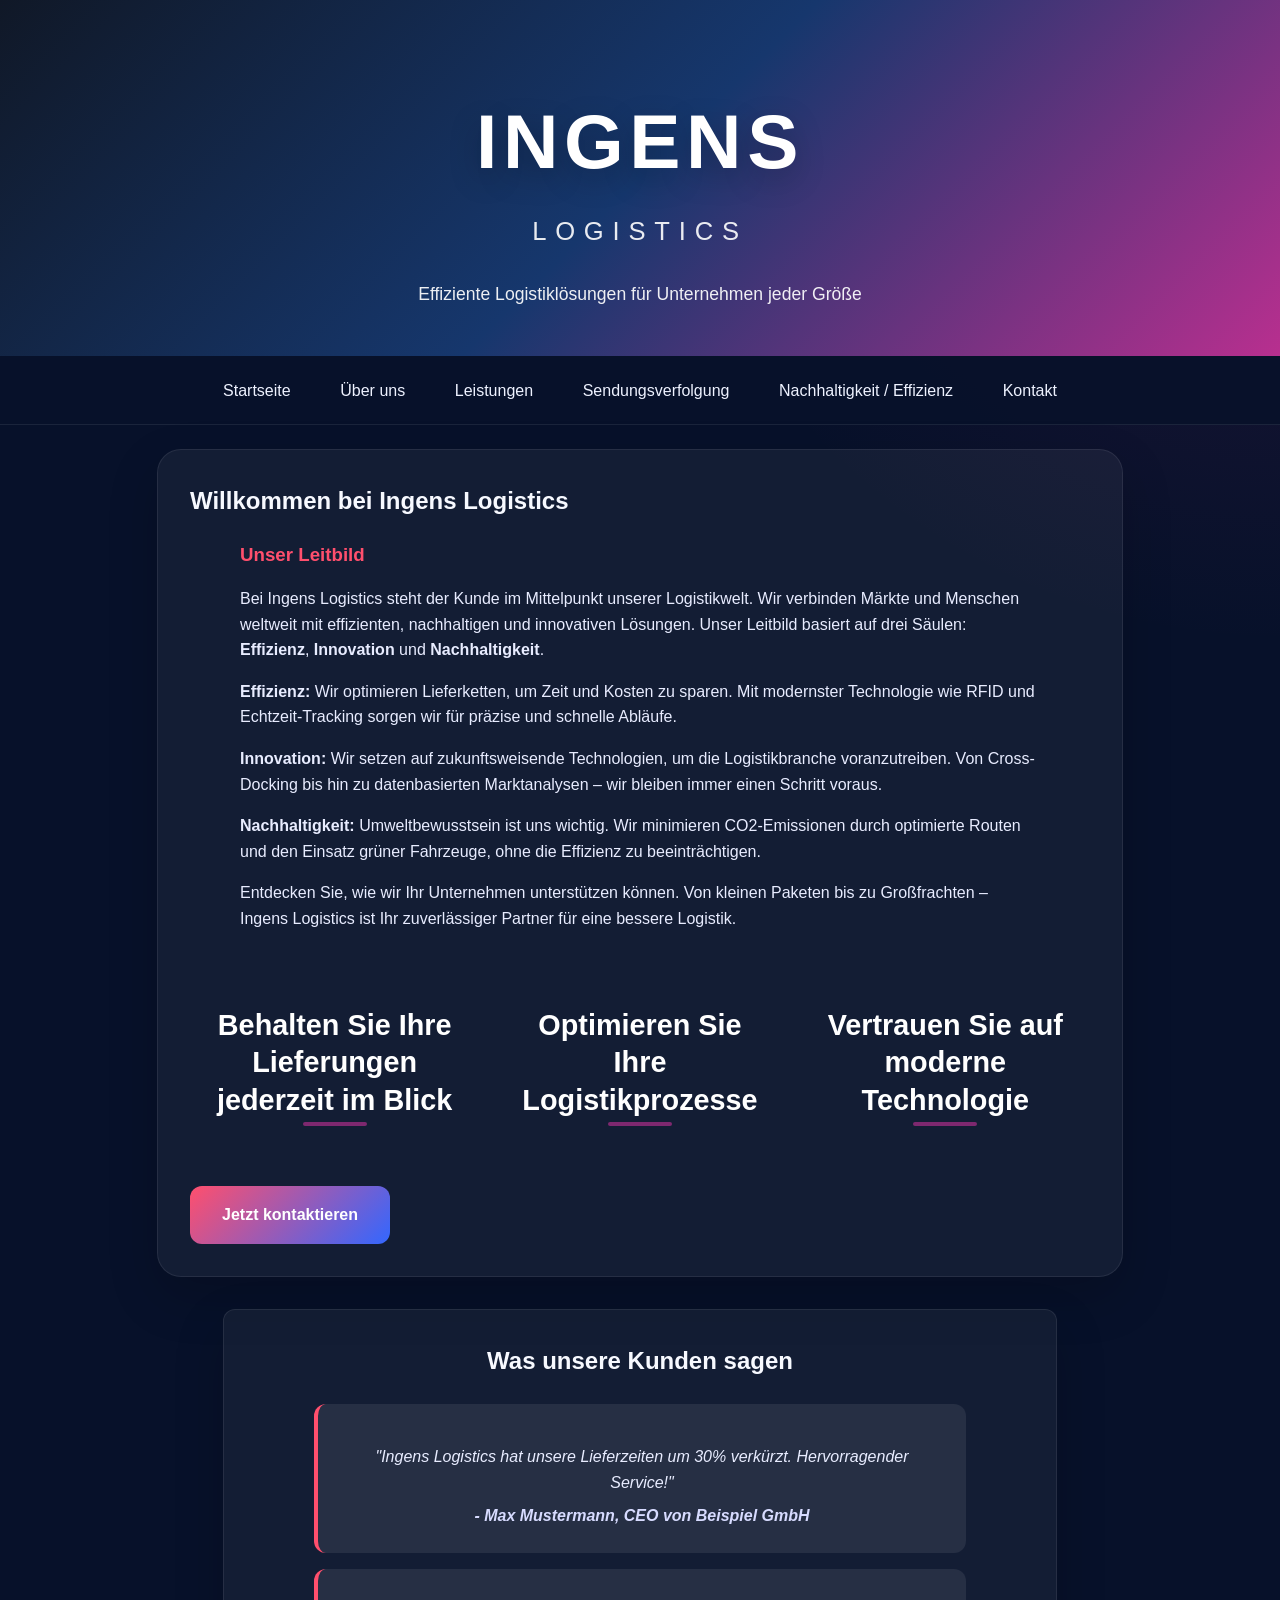
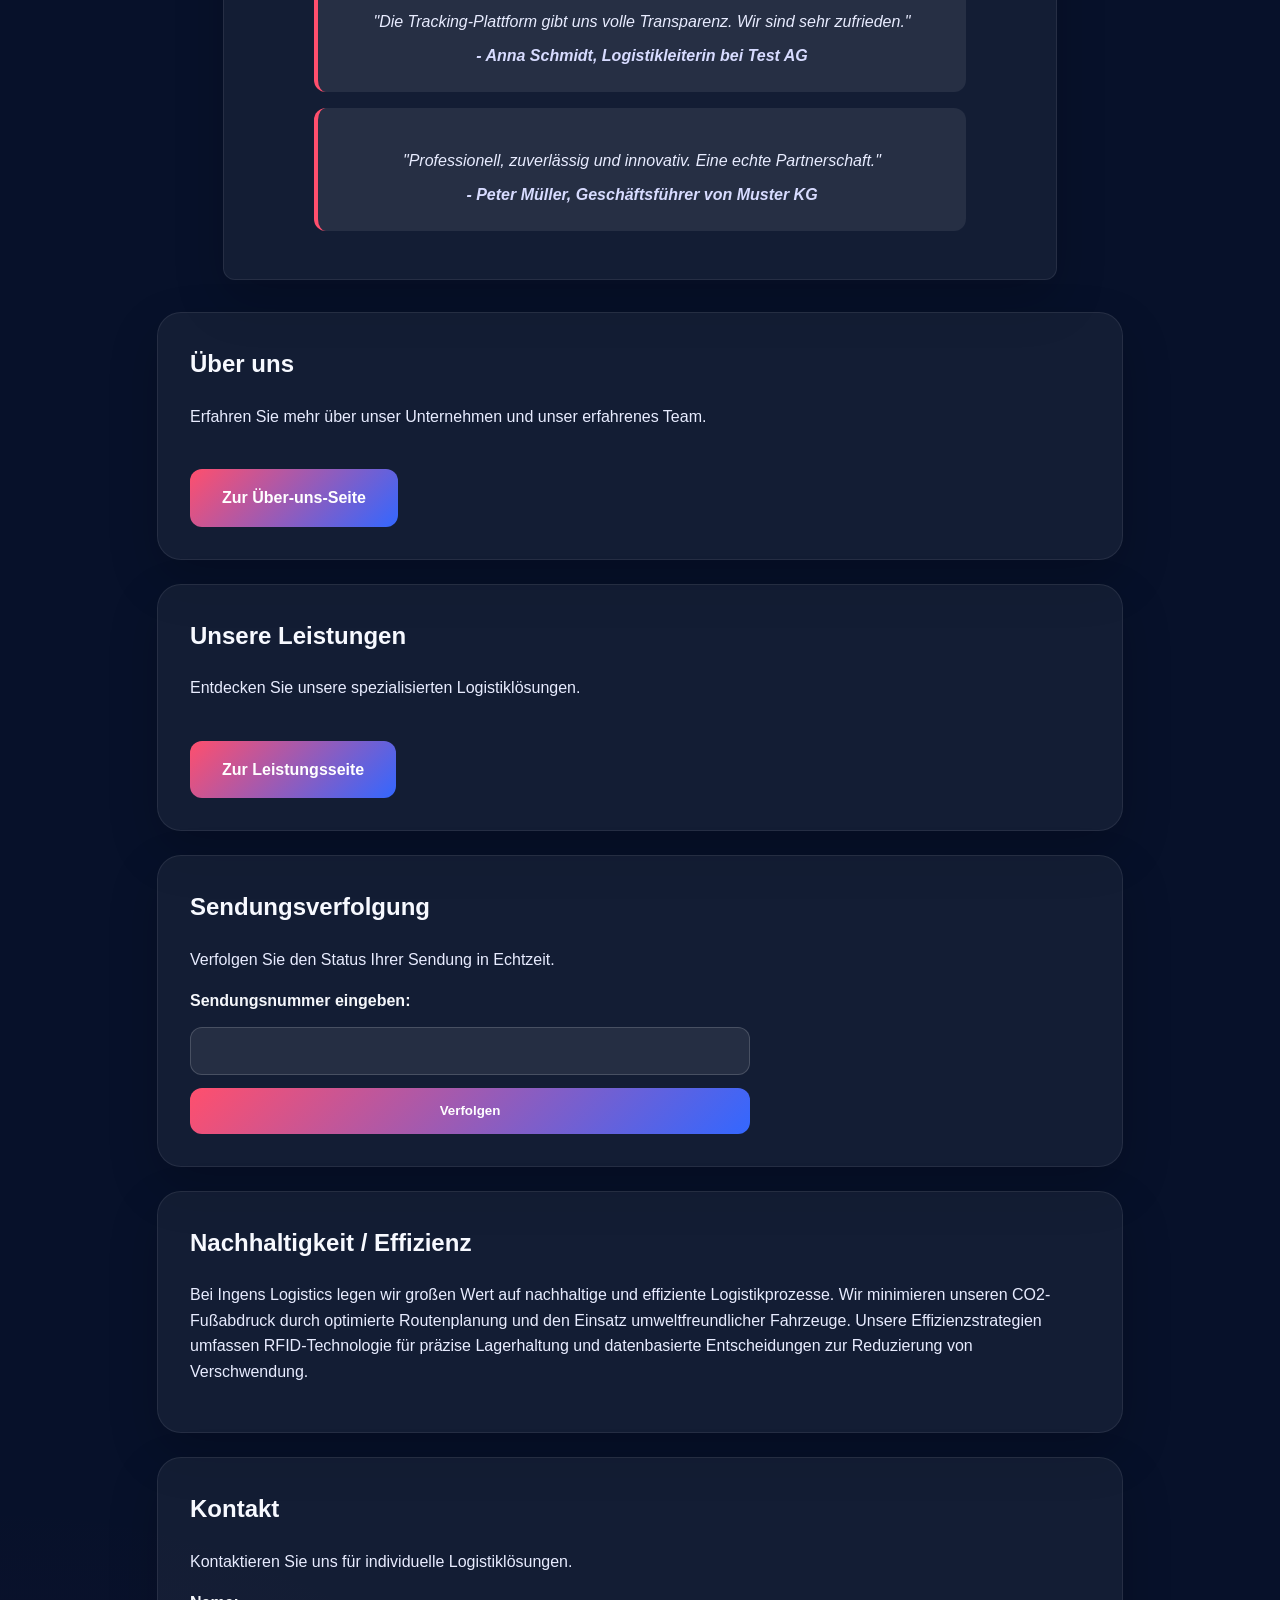
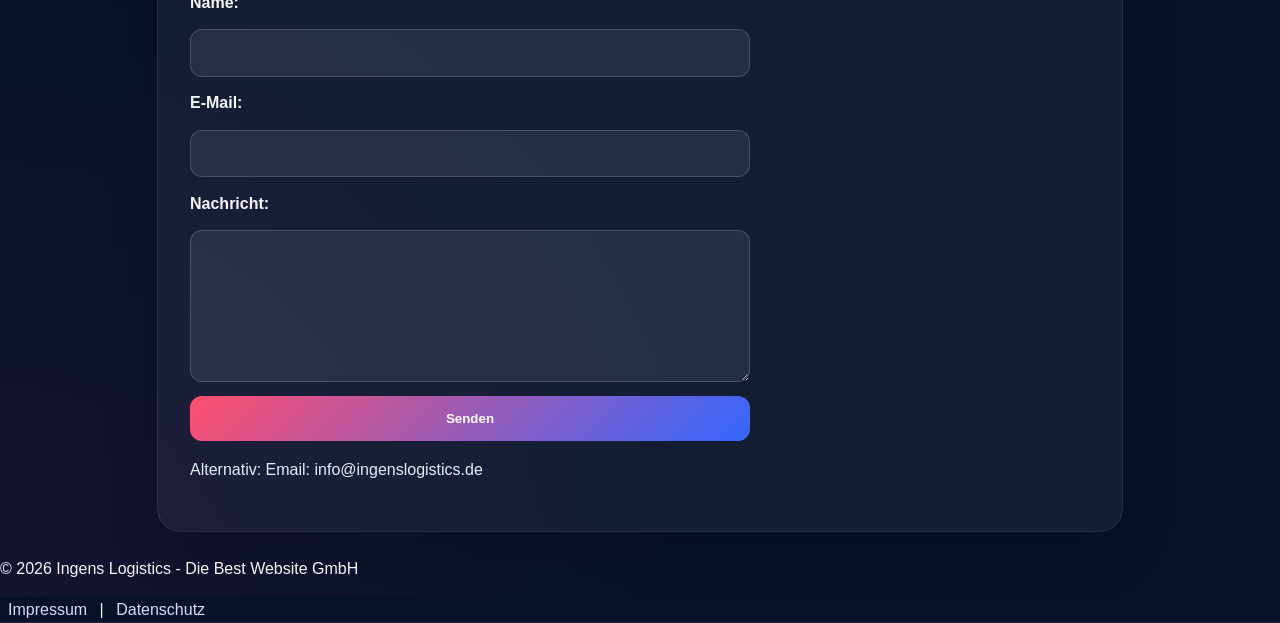
<file: index.html>
<!DOCTYPE html>
<html lang="de">
<head>
    <meta charset="UTF-8">
    <meta name="viewport" content="width=device-width, initial-scale=1.0">
    <title>Ingens Logistics || Logistik für Klein- und Großwaren</title>
    <link rel="stylesheet" href="style.css">
</head>

<body>
    <header>
        <div class="hero-logo">
            <h1>INGENS</h1>
            <p class="hero-subtitle">LOGISTICS</p>
        </div>
        <p class="hero-tagline">Effiziente Logistiklösungen für Unternehmen jeder Größe</p>
    </header>    <nav>
        <ul class="nav-tabs">
            <li><a href="#home">Startseite</a></li>
            <li><a href="about.html">Über uns</a></li>
            <li><a href="services.html">Leistungen</a></li>
            <li><a href="#tracking">Sendungsverfolgung</a></li>
            <li><a href="#sustainability">Nachhaltigkeit / Effizienz</a></li>
            <li><a href="#contact">Kontakt</a></li>
        </ul>
    </nav>

    <section id="home">
        <h2>Willkommen bei Ingens Logistics</h2>
        <div class="leitbild">
            <h3>Unser Leitbild</h3>
            <p>Bei Ingens Logistics steht der Kunde im Mittelpunkt unserer Logistikwelt. Wir verbinden Märkte und Menschen weltweit mit effizienten, nachhaltigen und innovativen Lösungen. Unser Leitbild basiert auf drei Säulen: <strong>Effizienz</strong>, <strong>Innovation</strong> und <strong>Nachhaltigkeit</strong>.</p>
            <p><strong>Effizienz:</strong> Wir optimieren Lieferketten, um Zeit und Kosten zu sparen. Mit modernster Technologie wie RFID und Echtzeit-Tracking sorgen wir für präzise und schnelle Abläufe.</p>
            <p><strong>Innovation:</strong> Wir setzen auf zukunftsweisende Technologien, um die Logistikbranche voranzutreiben. Von Cross-Docking bis hin zu datenbasierten Marktanalysen – wir bleiben immer einen Schritt voraus.</p>
            <p><strong>Nachhaltigkeit:</strong> Umweltbewusstsein ist uns wichtig. Wir minimieren CO2-Emissionen durch optimierte Routen und den Einsatz grüner Fahrzeuge, ohne die Effizienz zu beeinträchtigen.</p>
            <p>Entdecken Sie, wie wir Ihr Unternehmen unterstützen können. Von kleinen Paketen bis zu Großfrachten – Ingens Logistics ist Ihr zuverlässiger Partner für eine bessere Logistik.</p>
        </div>
        <div class="leitsaetze">
            <div class="leitsatz">Behalten Sie Ihre Lieferungen jederzeit im Blick</div>
            <div class="leitsatz">Optimieren Sie Ihre Logistikprozesse</div>
            <div class="leitsatz">Vertrauen Sie auf moderne Technologie</div>
        </div>
        <a href="#contact" class="cta-button">Jetzt kontaktieren</a>
    </section>

    <section id="testimonials">
        <h2>Was unsere Kunden sagen</h2>
        <div class="testimonial">
            <p>"Ingens Logistics hat unsere Lieferzeiten um 30% verkürzt. Hervorragender Service!"</p>
            <cite>- Max Mustermann, CEO von Beispiel GmbH</cite>
        </div>
        <div class="testimonial">
            <p>"Die Tracking-Plattform gibt uns volle Transparenz. Wir sind sehr zufrieden."</p>
            <cite>- Anna Schmidt, Logistikleiterin bei Test AG</cite>
        </div>
        <div class="testimonial">
            <p>"Professionell, zuverlässig und innovativ. Eine echte Partnerschaft."</p>
            <cite>- Peter Müller, Geschäftsführer von Muster KG</cite>
        </div>
    </section>

    <section id="about">
        <h2>Über uns</h2>
        <p>Erfahren Sie mehr über unser Unternehmen und unser erfahrenes Team.</p>
        <a href="about.html" class="cta-button">Zur Über-uns-Seite</a>
    </section>
    <section id="services">
        <h2>Unsere Leistungen</h2>
        <p>Entdecken Sie unsere spezialisierten Logistiklösungen.</p>
        <a href="services.html" class="cta-button">Zur Leistungsseite</a>
    </section>

    <section id="tracking">
        <h2>Sendungsverfolgung</h2>
        <p>Verfolgen Sie den Status Ihrer Sendung in Echtzeit.</p>
        <form id="tracking-form">
            <label for="tracking-number">Sendungsnummer eingeben:</label>
            <input type="text" id="tracking-number" name="tracking-number" required>
            <button type="submit">Verfolgen</button>
        </form>
        <div id="tracking-result" style="display: none;">
            <h3>Lieferstatus</h3>
            <p>Status: <span id="status">In Bearbeitung</span></p>
            <p>Voraussichtliche Lieferzeit: <span id="delivery-time">2-3 Tage</span></p>
        </div>
    </section>
    <section id="sustainability">
        <h2>Nachhaltigkeit / Effizienz</h2>
        <p>Bei Ingens Logistics legen wir großen Wert auf nachhaltige und effiziente Logistikprozesse. Wir minimieren unseren CO2-Fußabdruck durch optimierte Routenplanung und den Einsatz umweltfreundlicher Fahrzeuge. Unsere Effizienzstrategien umfassen RFID-Technologie für präzise Lagerhaltung und datenbasierte Entscheidungen zur Reduzierung von Verschwendung.</p>
    </section>

    <section id="contact">
        <h2>Kontakt</h2>
        <p>Kontaktieren Sie uns für individuelle Logistiklösungen.</p>
        <form id="contact-form">
            <label for="name">Name:</label>
            <input type="text" id="name" name="name" required>
            <label for="email">E-Mail:</label>
            <input type="email" id="email" name="email" required>
            <label for="message">Nachricht:</label>
            <textarea id="message" name="message" required></textarea>
            <button type="submit">Senden</button>
        </form>
        <p>Alternativ: Email: info@ingenslogistics.de</p>
    </section>
    <main>
    
    </main>

    <footer>
        <p>&copy; 2026 Ingens Logistics - Die Best Website GmbH</p>
        <nav class="footer-nav">
            <a href="impressum.html">Impressum</a> |
            <a href="datenschutz.html">Datenschutz</a>
        </nav>
    </footer>

    <script>
        document.getElementById('tracking-form').addEventListener('submit', function(event) {
            event.preventDefault();
            const trackingNumber = document.getElementById('tracking-number').value;
            if (trackingNumber) {
                document.getElementById('tracking-result').style.display = 'block';
                // Simulierter Status basierend auf Nummer
                if (trackingNumber === '12345') {
                    document.getElementById('status').textContent = 'Geliefert';
                    document.getElementById('delivery-time').textContent = 'Bereits zugestellt';
                } else {
                    document.getElementById('status').textContent = 'In Bearbeitung';
                    document.getElementById('delivery-time').textContent = '2-3 Tage';
                }
            }
        });
        
        document.getElementById('contact-form').addEventListener('submit', function(event) {
            event.preventDefault();
            alert('Vielen Dank für Ihre Nachricht! Wir werden uns bald bei Ihnen melden.');
            this.reset();
        });
    </script>
</body>
</html>
</file>
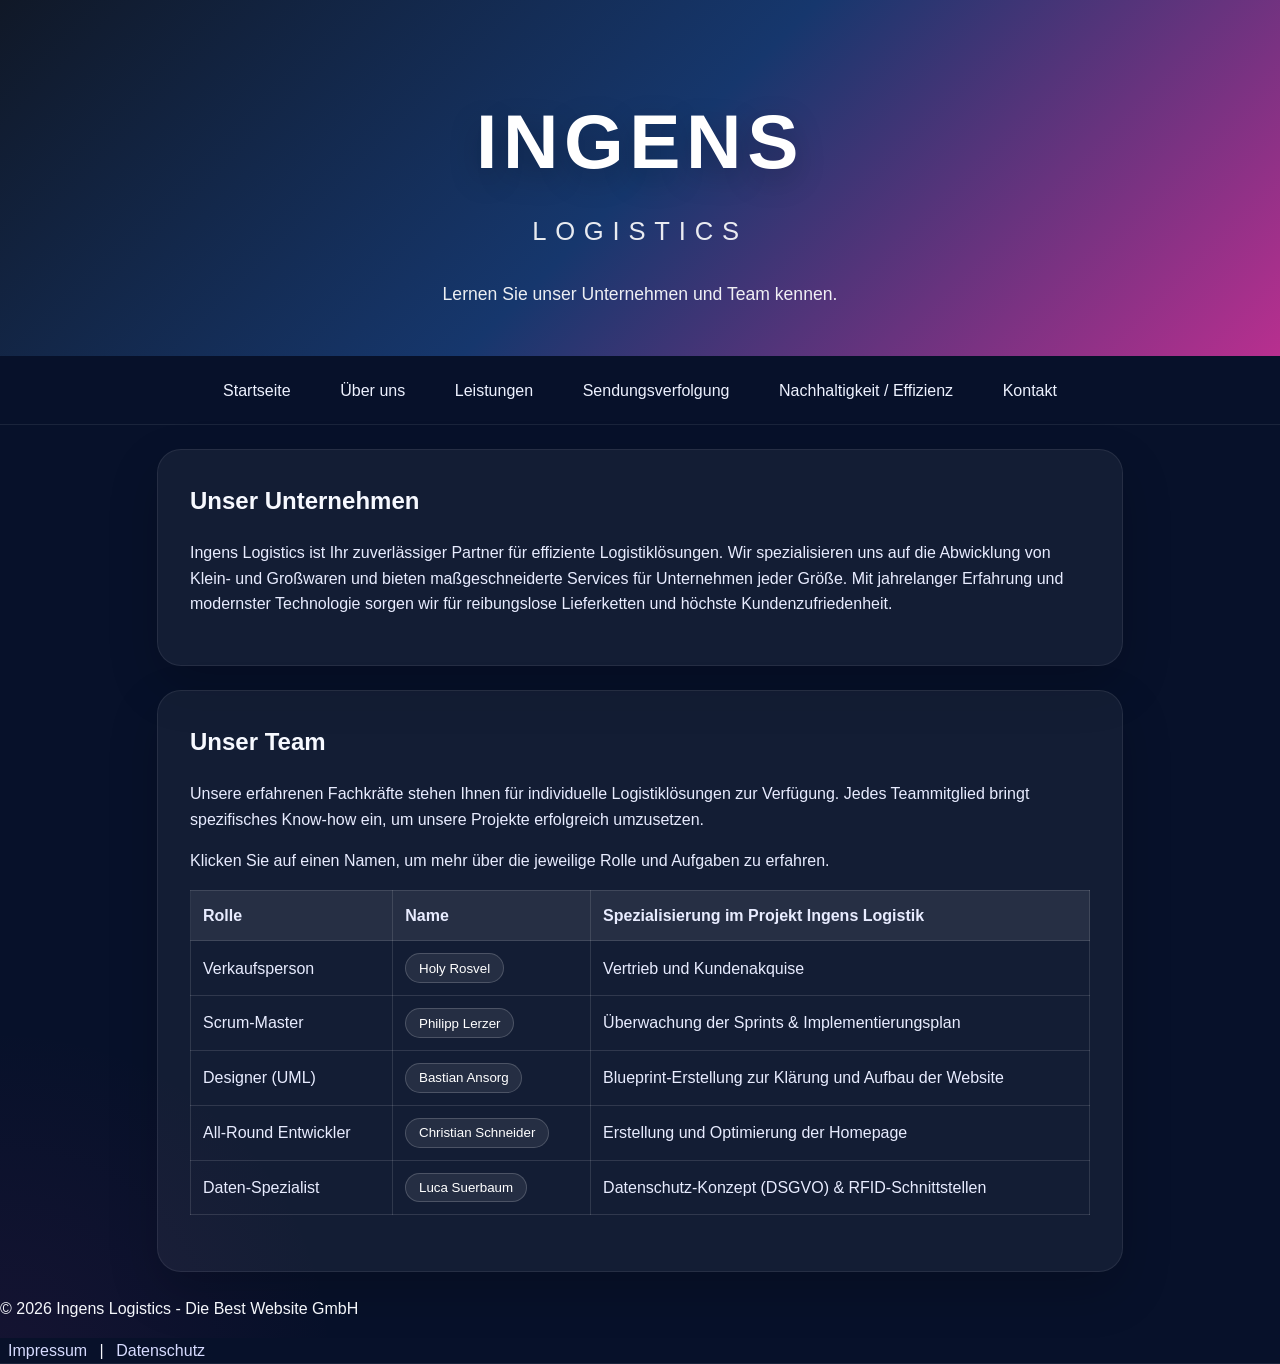
<file: about.html>
<!DOCTYPE html>
<html lang="de">
<head>
    <meta charset="UTF-8">
    <meta name="viewport" content="width=device-width, initial-scale=1.0">
    <title>Über uns | Ingens Logistics</title>
    <link rel="stylesheet" href="style.css">
</head>

<body>
    <header>
        <div class="hero-logo">
            <h1>INGENS</h1>
            <p class="hero-subtitle">LOGISTICS</p>
        </div>
        <p class="hero-tagline">Lernen Sie unser Unternehmen und Team kennen.</p>
    </header>

    <nav>
        <ul class="nav-tabs">
            <li><a href="index.html">Startseite</a></li>
            <li><a href="about.html">Über uns</a></li>
            <li><a href="services.html">Leistungen</a></li>
            <li><a href="index.html#tracking">Sendungsverfolgung</a></li>
            <li><a href="index.html#sustainability">Nachhaltigkeit / Effizienz</a></li>
            <li><a href="index.html#contact">Kontakt</a></li>
        </ul>
    </nav>

    <section id="company">
        <h2>Unser Unternehmen</h2>
        <p>Ingens Logistics ist Ihr zuverlässiger Partner für effiziente Logistiklösungen. Wir spezialisieren uns auf die Abwicklung von Klein- und Großwaren und bieten maßgeschneiderte Services für Unternehmen jeder Größe. Mit jahrelanger Erfahrung und modernster Technologie sorgen wir für reibungslose Lieferketten und höchste Kundenzufriedenheit.</p>
    </section>

    <section id="team">
        <h2>Unser Team</h2>
        <p>Unsere erfahrenen Fachkräfte stehen Ihnen für individuelle Logistiklösungen zur Verfügung. Jedes Teammitglied bringt spezifisches Know-how ein, um unsere Projekte erfolgreich umzusetzen.</p>
        <p>Klicken Sie auf einen Namen, um mehr über die jeweilige Rolle und Aufgaben zu erfahren.</p>
        
        <table border="1">
            <thead>
                <tr>
                    <th>Rolle</th> 
                    <th>Name</th>
                    <th>Spezialisierung im Projekt Ingens Logistik</th>
                </tr>
            </thead>
            <tbody>
                <tr>
                    <td>Verkaufsperson</td>
                    <td><button class="team-name" data-member="holy">Holy Rosvel</button></td>
                    <td>Vertrieb und Kundenakquise</td>
                </tr>
                <tr>
                    <td>Scrum-Master</td>
                    <td><button class="team-name" data-member="philipp">Philipp Lerzer</button></td>
                    <td>Überwachung der Sprints & Implementierungsplan</td>
                </tr>
                <tr>
                    <td>Designer (UML)</td>
                    <td><button class="team-name" data-member="bastian">Bastian Ansorg</button></td>
                    <td>Blueprint-Erstellung zur Klärung und Aufbau der Website</td>
                </tr>
                <tr>
                    <td>All-Round Entwickler</td>
                    <td><button class="team-name" data-member="christian">Christian Schneider</button></td>
                    <td>Erstellung und Optimierung der Homepage</td>
                </tr>
                <tr>
                    <td>Daten-Spezialist</td>
                    <td><button class="team-name" data-member="luca">Luca Suerbaum</button></td>
                    <td>Datenschutz-Konzept (DSGVO) & RFID-Schnittstellen</td>        
                </tr>
            </tbody>
        </table>

        <div class="team-bio-container">
            <div id="bio-holy" class="team-bio">
                <h3>Holy Rosvel — Verkaufsperson</h3>
                <p>Mein Name ist Holy Rosvel und ich bin im Team als Verkäufer tätig. Ich bin dafür verantwortlich, die Anforderungen der Kunden zu verstehen und diese in konkrete Funktionen für das Produkt umzusetzen. Dabei priorisiere ich die wichtigsten Features und stelle sicher, dass das Team an den richtigen Aufgaben arbeitet. Außerdem kümmere ich mich um die Kommunikation mit den Stakeholdern und sorge dafür, dass das Produkt einen echten Mehrwert für die Nutzer bietet.</p>
                <p>Ich komme aus Kamerun und studiere Wirtschaftsinformatik. In Zukunft möchte ich stärker im Bereich Wirtschaft arbeiten.</p>
                <p>In meiner Freizeit gehe ich gerne mit Freunden spazieren, schaue Filme und verbringe allgemein viel Zeit mit Freunden.</p>
            </div>
            <div id="bio-philipp" class="team-bio">
                <h3>Philipp Lerzer — Scrum Master</h3>
                <p>Mein Name ist Philipp. Als Scrum Master räume ich im Team die Steine aus dem Weg und sorge dafür, dass die Kommunikation nicht im Sand verläuft, damit alle ohne Störungen an ihren Zielen arbeiten können. Ich sehe mich dabei eher als Moderator für reibungslose Abläufe und weniger als Dompteur. Ich bin 25 Jahre alt und komme aus Dillingen. Wirtschaftsinformatik studiere ich wegen der zukunftsorientierten und breiten Ausrichtung, auch wenn der finale Karriereplan noch in der Mache ist.</p>
                <p>Wenn ich nicht gerade Sport wie Calisthenics, Ballsport oder Radfahren betreibe, jage ich auf Flohmärkten oder Kleinanzeigen-Portalen nach alten Schätzen – eine hervorragende Übung, um auch im Projekt den Überblick über versteckte Details zu behalten. Sprachlich bewege ich mich sicher auf Englisch und kann mich auf Spanisch (B1) zumindest unfallfrei nach dem Weg zum nächsten Filmset erkundigen. Für eine Vernetzung bin ich per E-Mail oder direkt über LinkedIn erreichbar.</p>
            </div>
            <div id="bio-bastian" class="team-bio">
                <h3>Bastian Ansorg — UML Designer</h3>
                <p>Ich bin 25 Jahre alt, in München aufgewachsen und lebe seit mittlerweile neun Jahren in Augsburg. Mein Studium habe ich gewählt, weil es ein zukunftsorientiertes Feld mit vielen Entwicklungsmöglichkeiten bietet und ich schon früh ein starkes Interesse am Programmieren entwickelt habe.</p>
                <p>Innerhalb des Projekts war ich für die strukturelle Konzeption der Website verantwortlich. Dazu gehörte insbesondere die Erstellung des UML-Diagramms, um den Aufbau, die Funktionen und die Nutzerinteraktionen der Website klar zu definieren und übersichtlich darzustellen.</p>
                <p>Ich arbeite gerne eigenständig und zielorientiert und übernehme als ältester Bruder von drei Geschwistern auch im Alltag viel Verantwortung. Neben dem Studium bin ich sehr tierlieb – bei mir zu Hause leben vier Katzen und zwei Hunde.</p>
                <p>In meiner Freizeit beschäftige ich mich gerne mit Musik, Gaming und Reisen. Außerdem interessiere ich mich für Fußball und Eiskunstlauf. Beruflich möchte ich mich in Zukunft im Bereich Künstliche Intelligenz weiterentwickeln.</p>
            </div>
            <div id="bio-christian" class="team-bio">
                <h3>Christian Schneider — All-Round Entwickler</h3>
                <p>Als All-Round Entwickler bin ich verantwortlich für die technische Umsetzung der Website, die Verknüpfung von Design und Funktionalität sowie die Optimierung von Performance und Nutzererlebnis. Ich sorge dafür, dass Layout, Interaktivität und Benutzerführung sauber ineinandergreifen und der Code langfristig wartbar bleibt.</p>
                <p>Außerdem koordiniere ich die Implementierung neuer Features, teste die Anwendung auf Stabilität und stelle sicher, dass die Seite auf allen Geräten zuverlässig funktioniert. Mein Ziel ist es, eine Webseite zu liefern, die professionell wirkt, schnell lädt und den Nutzer angenehm durch die Inhalte führt.</p>
                <p>Ich bin 25 Jahre alt, habe 5 Jahre in der Logistik gearbeitet und einen beinahe abgeschlossenen Fachwirt für Logistiksysteme.</p>
                <p>In meiner Freizeit gehe ich häufig spazieren, beschäftige mich ab und zu mit Kraftsport und höre die meiste Zeit im Alltag Musik.</p>
            </div>
            <div id="bio-luca" class="team-bio">
                <h3>Luca Suerbaum — Daten-Spezialist</h3>
                <p>Mein Name ist Luca und ich bin im Team als Datenspezialist tätig. Ich sorge dafür, dass alle relevanten Daten – von Lager- und Produktdaten bis hin zu Sendungs-, Kunden- und GPS-Daten – effizient erfasst, verarbeitet und im ERP-System gebündelt werden. Dabei arbeite ich mit Technologien wie RFID, QR-/Barcodes und mobilen Endgeräten und stelle sicher, dass die Daten auch in Echtzeit zuverlässig übertragen werden. Ein wichtiger Teil meiner Aufgabe ist außerdem der Datenschutz, damit alle Informationen sicher und DSGVO-konform verarbeitet werden.</p>
                <p>Ich bin 21 Jahre alt und komme aus Augsburg. Ich studiere Wirtschaftsinformatik, weil das Studium vielseitig und zukunftsorientiert ist, auch wenn mein genauer Karriereweg noch offen ist.</p>
                <p>In meiner Freizeit mache ich gerne Kraftsport, spiele Volleyball, fahre Rad und reise gerne. Besonders interessant finde ich es, technische Lösungen zu entwickeln, die auch praktisch einen echten Nutzen bringen.</p>
            </div>
        </div>
    </section>

    <footer>
        <p>&copy; 2026 Ingens Logistics - Die Best Website GmbH</p>
        <nav class="footer-nav">
            <a href="impressum.html">Impressum</a> |
            <a href="datenschutz.html">Datenschutz</a>
        </nav>
    </footer>
    <script>
        const teamButtons = document.querySelectorAll('.team-name');
        const teamBios = document.querySelectorAll('.team-bio');

        function showTeamBio(memberId) {
            teamBios.forEach(bio => {
                bio.style.display = bio.id === `bio-${memberId}` ? 'block' : 'none';
            });
            teamButtons.forEach(button => {
                button.classList.toggle('active', button.dataset.member === memberId);
            });
        }

        teamButtons.forEach(button => {
            button.addEventListener('click', () => showTeamBio(button.dataset.member));
        });
    </script>
</body>
</html>
</file>
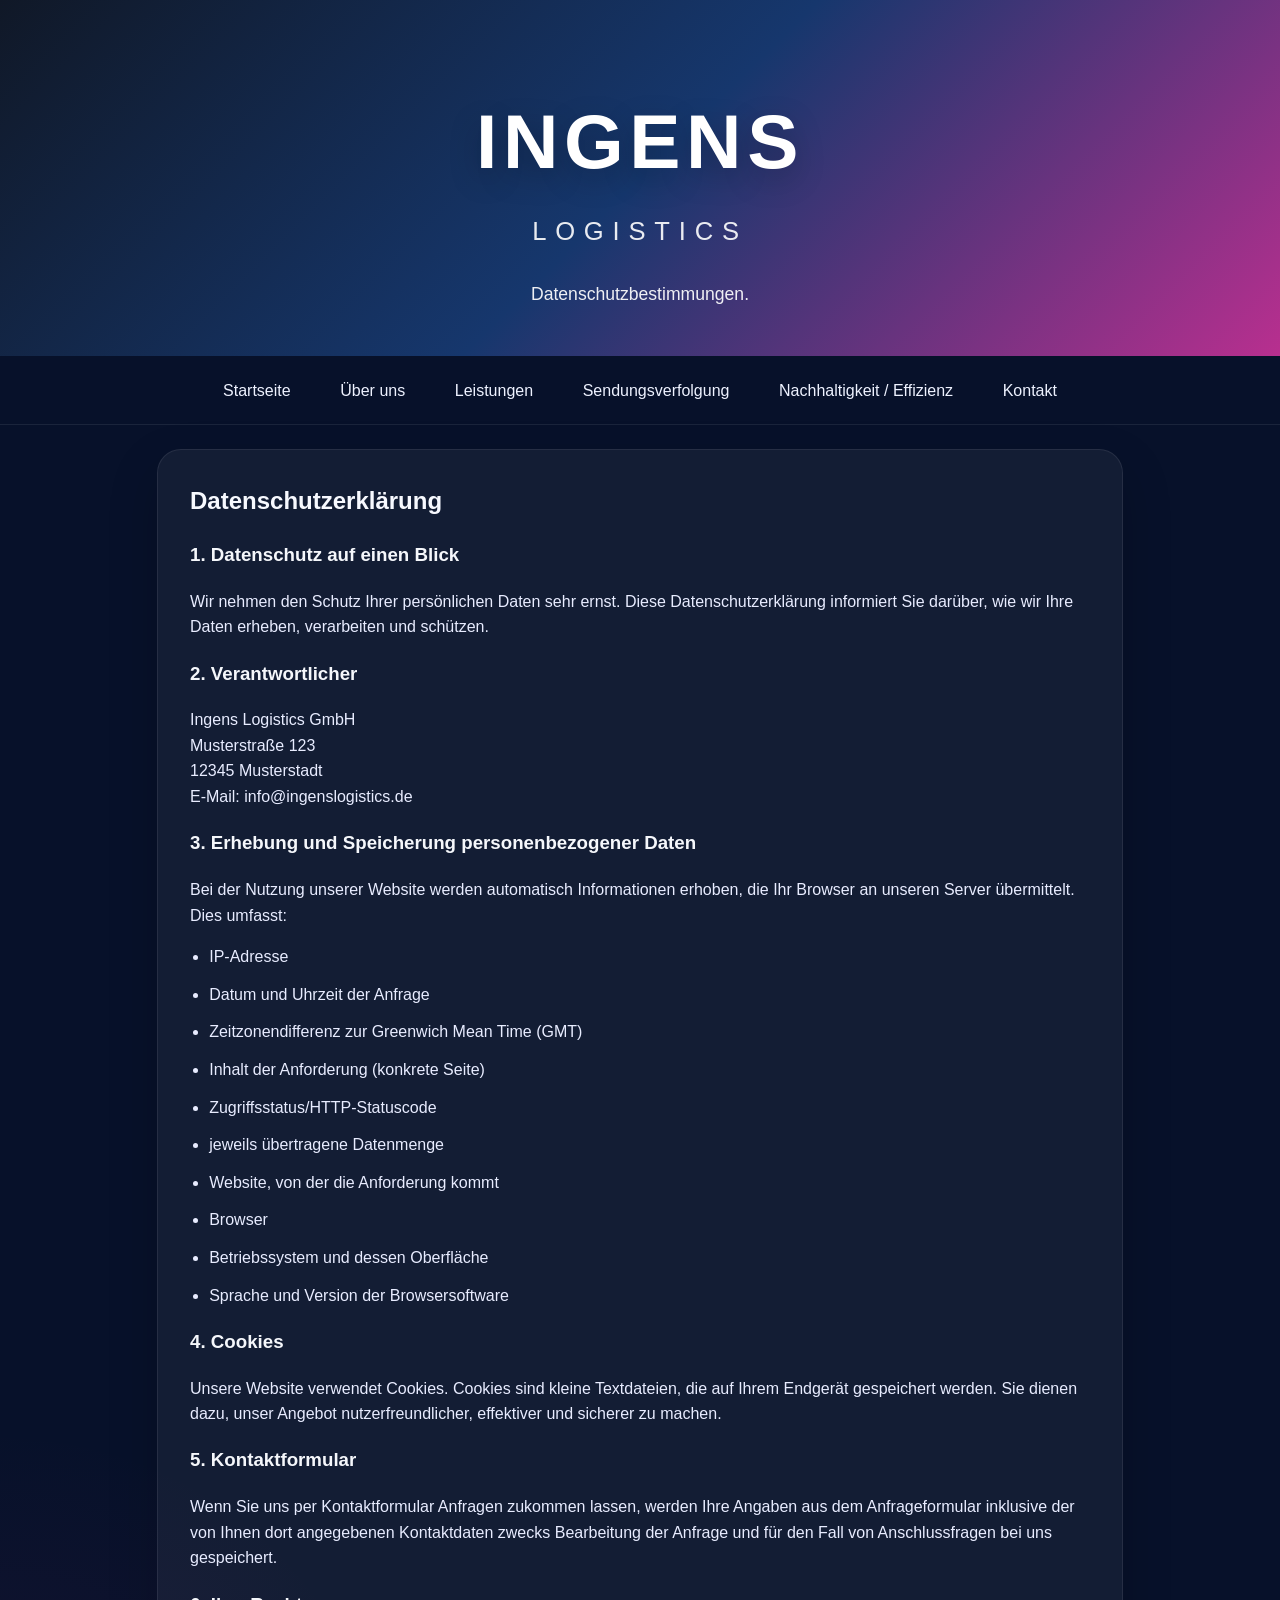
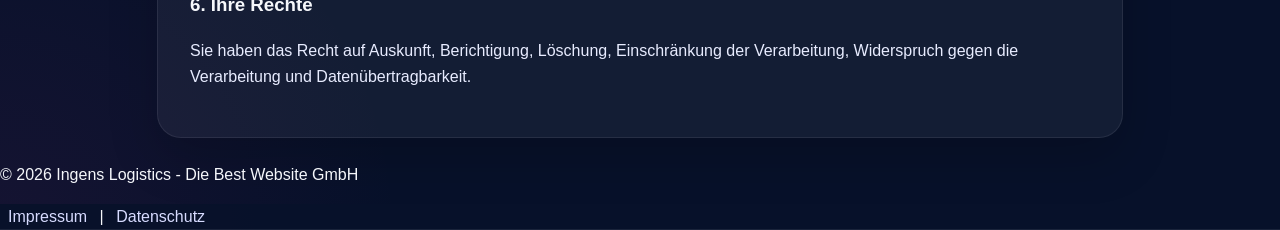
<file: datenschutz.html>
<!DOCTYPE html>
<html lang="de">
<head>
    <meta charset="UTF-8">
    <meta name="viewport" content="width=device-width, initial-scale=1.0">
    <title>Datenschutz | Ingens Logistics</title>
    <link rel="stylesheet" href="style.css">
</head>

<body>
    <header>
        <div class="hero-logo">
            <h1>INGENS</h1>
            <p class="hero-subtitle">LOGISTICS</p>
        </div>
        <p class="hero-tagline">Datenschutzbestimmungen.</p>
    </header>

    <nav>
        <ul class="nav-tabs">
            <li><a href="index.html">Startseite</a></li>
            <li><a href="about.html">Über uns</a></li>
            <li><a href="services.html">Leistungen</a></li>
            <li><a href="index.html#tracking">Sendungsverfolgung</a></li>
            <li><a href="index.html#sustainability">Nachhaltigkeit / Effizienz</a></li>
            <li><a href="index.html#contact">Kontakt</a></li>
        </ul>
    </nav>

    <section>
        <h2>Datenschutzerklärung</h2>
        <h3>1. Datenschutz auf einen Blick</h3>
        <p>Wir nehmen den Schutz Ihrer persönlichen Daten sehr ernst. Diese Datenschutzerklärung informiert Sie darüber, wie wir Ihre Daten erheben, verarbeiten und schützen.</p>
        <h3>2. Verantwortlicher</h3>
        <p>Ingens Logistics GmbH<br>Musterstraße 123<br>12345 Musterstadt<br>E-Mail: info@ingenslogistics.de</p>
        <h3>3. Erhebung und Speicherung personenbezogener Daten</h3>
        <p>Bei der Nutzung unserer Website werden automatisch Informationen erhoben, die Ihr Browser an unseren Server übermittelt. Dies umfasst:</p>
        <ul>
            <li>IP-Adresse</li>
            <li>Datum und Uhrzeit der Anfrage</li>
            <li>Zeitzonendifferenz zur Greenwich Mean Time (GMT)</li>
            <li>Inhalt der Anforderung (konkrete Seite)</li>
            <li>Zugriffsstatus/HTTP-Statuscode</li>
            <li>jeweils übertragene Datenmenge</li>
            <li>Website, von der die Anforderung kommt</li>
            <li>Browser</li>
            <li>Betriebssystem und dessen Oberfläche</li>
            <li>Sprache und Version der Browsersoftware</li>
        </ul>
        <h3>4. Cookies</h3>
        <p>Unsere Website verwendet Cookies. Cookies sind kleine Textdateien, die auf Ihrem Endgerät gespeichert werden. Sie dienen dazu, unser Angebot nutzerfreundlicher, effektiver und sicherer zu machen.</p>
        <h3>5. Kontaktformular</h3>
        <p>Wenn Sie uns per Kontaktformular Anfragen zukommen lassen, werden Ihre Angaben aus dem Anfrageformular inklusive der von Ihnen dort angegebenen Kontaktdaten zwecks Bearbeitung der Anfrage und für den Fall von Anschlussfragen bei uns gespeichert.</p>
        <h3>6. Ihre Rechte</h3>
        <p>Sie haben das Recht auf Auskunft, Berichtigung, Löschung, Einschränkung der Verarbeitung, Widerspruch gegen die Verarbeitung und Datenübertragbarkeit.</p>
    </section>

    <footer>
        <p>&copy; 2026 Ingens Logistics - Die Best Website GmbH</p>
        <nav class="footer-nav">
            <a href="impressum.html">Impressum</a> |
            <a href="datenschutz.html">Datenschutz</a>
        </nav>
    </footer>
</body>
</html>
</file>
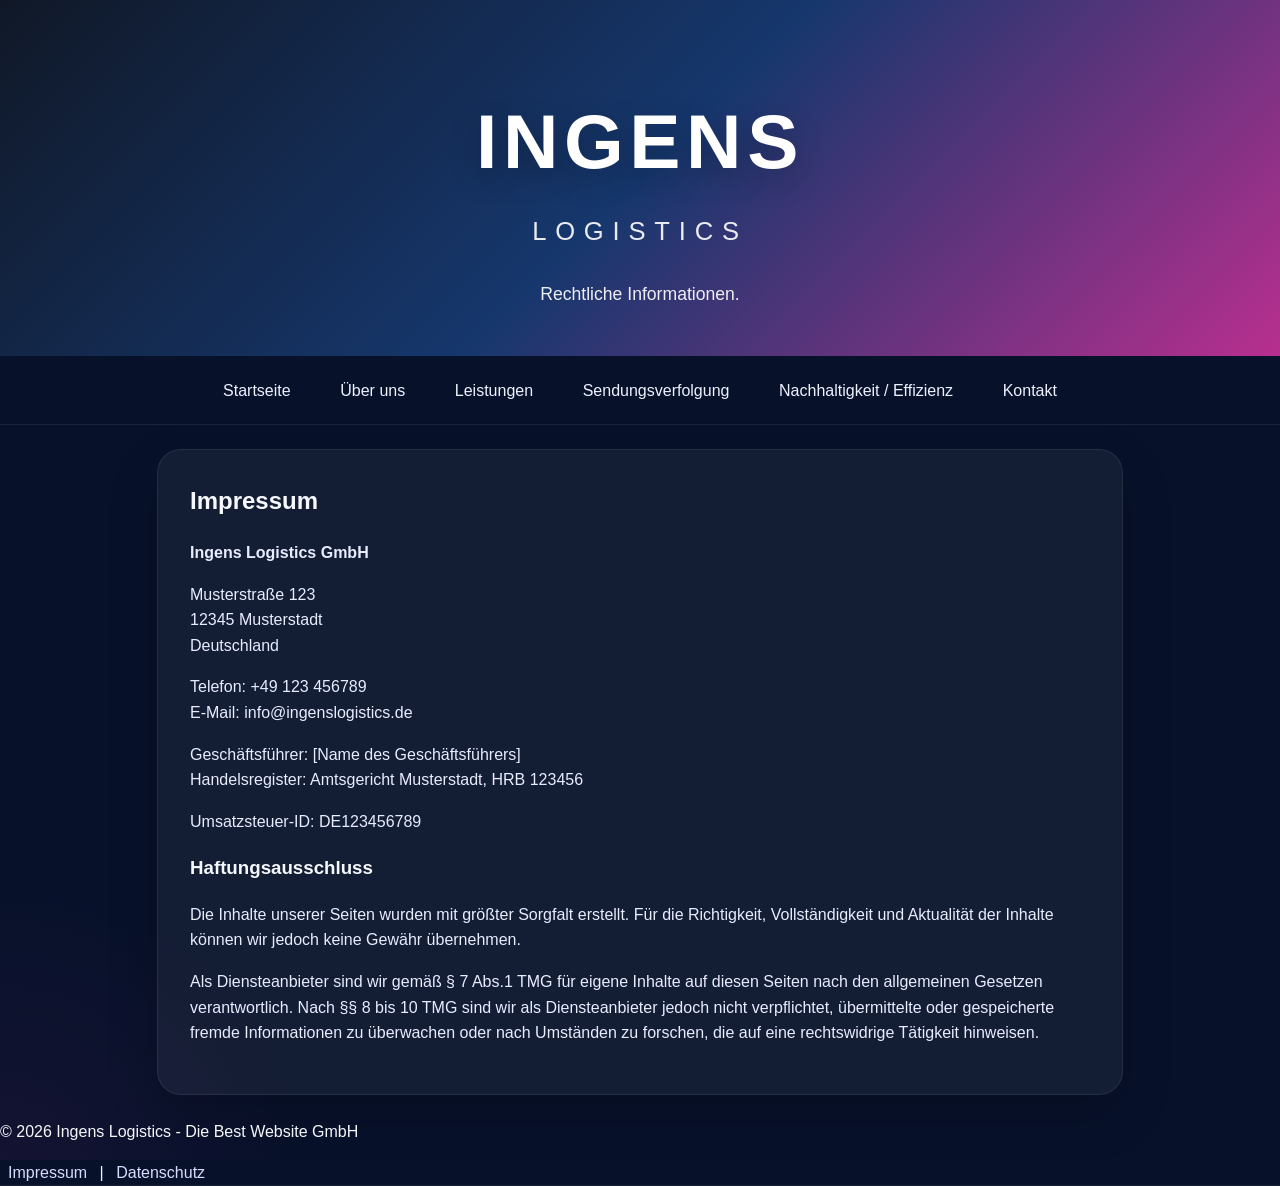
<file: impressum.html>
<!DOCTYPE html>
<html lang="de">
<head>
    <meta charset="UTF-8">
    <meta name="viewport" content="width=device-width, initial-scale=1.0">
    <title>Impressum | Ingens Logistics</title>
    <link rel="stylesheet" href="style.css">
</head>

<body>
    <header>
        <div class="hero-logo">
            <h1>INGENS</h1>
            <p class="hero-subtitle">LOGISTICS</p>
        </div>
        <p class="hero-tagline">Rechtliche Informationen.</p>
    </header>

    <nav>
        <ul class="nav-tabs">
            <li><a href="index.html">Startseite</a></li>
            <li><a href="about.html">Über uns</a></li>
            <li><a href="services.html">Leistungen</a></li>
            <li><a href="index.html#tracking">Sendungsverfolgung</a></li>
            <li><a href="index.html#sustainability">Nachhaltigkeit / Effizienz</a></li>
            <li><a href="index.html#contact">Kontakt</a></li>
        </ul>
    </nav>

    <section>
        <h2>Impressum</h2>
        <p><strong>Ingens Logistics GmbH</strong></p>
        <p>Musterstraße 123<br>12345 Musterstadt<br>Deutschland</p>
        <p>Telefon: +49 123 456789<br>E-Mail: info@ingenslogistics.de</p>
        <p>Geschäftsführer: [Name des Geschäftsführers]<br>Handelsregister: Amtsgericht Musterstadt, HRB 123456</p>
        <p>Umsatzsteuer-ID: DE123456789</p>
        <h3>Haftungsausschluss</h3>
        <p>Die Inhalte unserer Seiten wurden mit größter Sorgfalt erstellt. Für die Richtigkeit, Vollständigkeit und Aktualität der Inhalte können wir jedoch keine Gewähr übernehmen.</p>
        <p>Als Diensteanbieter sind wir gemäß § 7 Abs.1 TMG für eigene Inhalte auf diesen Seiten nach den allgemeinen Gesetzen verantwortlich. Nach §§ 8 bis 10 TMG sind wir als Diensteanbieter jedoch nicht verpflichtet, übermittelte oder gespeicherte fremde Informationen zu überwachen oder nach Umständen zu forschen, die auf eine rechtswidrige Tätigkeit hinweisen.</p>
    </section>

    <footer>
        <p>&copy; 2026 Ingens Logistics - Die Best Website GmbH</p>
        <nav class="footer-nav">
            <a href="impressum.html">Impressum</a> |
            <a href="datenschutz.html">Datenschutz</a>
        </nav>
    </footer>
</body>
</html>
</file>
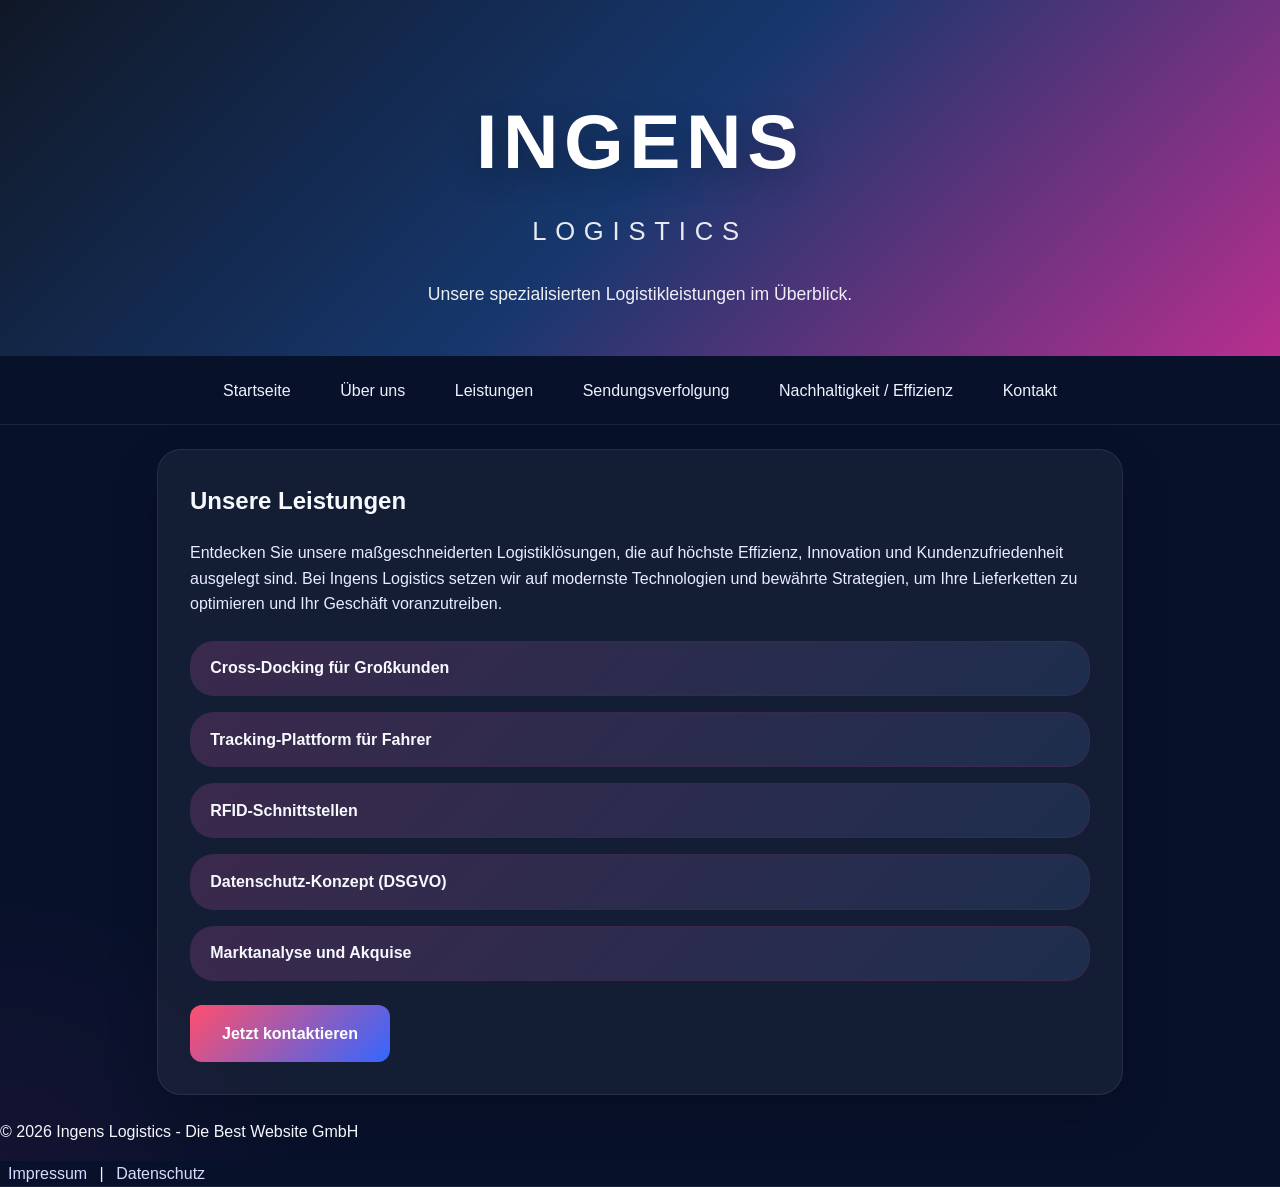
<file: services.html>
<!DOCTYPE html>
<html lang="de">
<head>
    <meta charset="UTF-8">
    <meta name="viewport" content="width=device-width, initial-scale=1.0">
    <title>Leistungen | Ingens Logistics</title>
    <link rel="stylesheet" href="style.css">
</head>

<body>
    <header>
        <div class="hero-logo">
            <h1>INGENS</h1>
            <p class="hero-subtitle">LOGISTICS</p>
        </div>
        <p class="hero-tagline">Unsere spezialisierten Logistikleistungen im Überblick.</p>
    </header>

    <nav>
        <ul class="nav-tabs">
            <li><a href="index.html">Startseite</a></li>
            <li><a href="index.html#about">Über uns</a></li>
            <li><a href="services.html">Leistungen</a></li>
            <li><a href="index.html#tracking">Sendungsverfolgung</a></li>
            <li><a href="index.html#sustainability">Nachhaltigkeit / Effizienz</a></li>
            <li><a href="index.html#contact">Kontakt</a></li>
        </ul>
    </nav>

    <section id="services-overview">
        <h2>Unsere Leistungen</h2>
        <p>Entdecken Sie unsere maßgeschneiderten Logistiklösungen, die auf höchste Effizienz, Innovation und Kundenzufriedenheit ausgelegt sind. Bei Ingens Logistics setzen wir auf modernste Technologien und bewährte Strategien, um Ihre Lieferketten zu optimieren und Ihr Geschäft voranzutreiben.</p>
        <div class="service-links">
            <div class="service-card">
                <button class="service-link" type="button" data-target="cross-docking">Cross-Docking für Großkunden</button>
                <div class="service-detail" id="detail-cross-docking">
                    <p><strong>Cross-Docking für maximale Effizienz – Sparen Sie Zeit und Geld!</strong></p>
                    <p>Unsere innovative Cross-Docking-Lösung revolutioniert Ihre Logistik: Waren werden ohne kostspielige Zwischenlagerung direkt umgeschlagen und auf ausgehende Transporte verteilt. Das Ergebnis? Bis zu 50% weniger Lagerkosten und drastisch verkürzte Lieferzeiten.</p>
                    <p>Perfekt für Großkunden mit hohem Warenumschlag – steigern Sie Ihre Wettbewerbsfähigkeit und begeistern Sie Ihre Kunden mit blitzschnellen Lieferungen. Vertrauen Sie auf Ingens Logistics für eine effiziente, zukunftssichere Logistik!</p>
                </div>
            </div>
            <div class="service-card">
                <button class="service-link" type="button" data-target="tracking-platform">Tracking-Plattform für Fahrer</button>
                <div class="service-detail" id="detail-tracking-platform">
                    <p><strong>Echtzeit-Tracking für maximale Transparenz – Immer auf dem Laufenden!</strong></p>
                    <p>Mit unserer fortschrittlichen Tracking-Plattform verfolgen Sie jede Sendung in Echtzeit. Fahrer übermitteln kontinuierlich präzise Positions- und Statusdaten über mobile Endgeräte – für volle Kontrolle und Sicherheit.</p>
                    <p>Ihre Kunden erhalten jederzeit aktuelle Infos zum Standort und zur Ankunftszeit. Steigern Sie das Vertrauen, minimieren Sie Unsicherheiten und bieten Sie einen erstklassigen Service. Bei Ingens Logistics steht Transparenz an erster Stelle!</p>
                </div>
            </div>
            <div class="service-card">
                <button class="service-link" type="button" data-target="rfid">RFID-Schnittstellen</button>
                <div class="service-detail" id="detail-rfid">
                    <p><strong>Automatisierte Erfassung mit RFID-Technologie – Präzision auf Knopfdruck!</strong></p>
                    <p>Entdecken Sie die Zukunft der Lagerhaltung: Unsere modernen RFID-Schnittstellen erfassen Waren automatisiert und kontaktlos – ideal für große Mengen und Paletten. Fehler werden minimiert, Prozesse beschleunigt.</p>
                    <p>Profitieren Sie von effizienter Bestandsverwaltung und weniger manueller Arbeit. Mit Ingens Logistics setzen Sie auf Innovation, die Ihr Lager in eine Hochleistungsmaschine verwandelt – sparen Sie Zeit und steigern Sie Ihre Produktivität!</p>
                </div>
            </div>
            <div class="service-card">
                <button class="service-link" type="button" data-target="datenschutz">Datenschutz-Konzept (DSGVO)</button>
                <div class="service-detail" id="detail-datenschutz">
                    <p><strong>Sicherheit und Datenschutz nach höchsten Standards – Ihr Vertrauen ist unser Kapital!</strong></p>
                    <p>Datenschutz ist kein Kompromiss: Unsere Systeme sind vollständig DSGVO-konform und garantieren die sichere Verarbeitung aller sensiblen Daten. Mit modernsten Sicherheitsmaßnahmen und strikten Zugriffsrechten schützen wir Ihre Informationen.</p>
                    <p>Bei Ingens Logistics steht Sicherheit im Mittelpunkt – bauen Sie auf einen Partner, der Ihre Daten wie seine eigenen behandelt. Gewinnen Sie das Vertrauen Ihrer Kunden und heben Sie sich von der Konkurrenz ab!</p>
                </div>
            </div>
            <div class="service-card">
                <button class="service-link" type="button" data-target="marktanalyse">Marktanalyse und Akquise</button>
                <div class="service-detail" id="detail-marktanalyse">
                    <p><strong>Datenbasierte Marktanalyse für optimale Planung – Bleiben Sie voraus!</strong></p>
                    <p>Nutzen Sie die Kraft der Daten: Unsere Marktanalyse analysiert Liefertrends, Kundenverhalten und Marktveränderungen, um Ihre Prozesse kontinuierlich zu optimieren. Erkennen Sie Chancen frühzeitig und passen Sie Ihre Strategien an.</p>
                    <p>Mit Ingens Logistics erschließen Sie neue Marktpotenziale gezielt und effizient. Steigern Sie Ihren Umsatz, minimieren Sie Risiken und positionieren Sie sich als Marktführer – gemeinsam in die Zukunft!</p>
                </div>
            </div>
        </div>
        <a href="index.html#contact" class="cta-button">Jetzt kontaktieren</a>
    </section>

    <footer>
        <p>&copy; 2026 Ingens Logistics - Die Best Website GmbH</p>
        <nav class="footer-nav">
            <a href="impressum.html">Impressum</a> |
            <a href="datenschutz.html">Datenschutz</a>
        </nav>
    </footer>

    <script>
        const serviceLinks = document.querySelectorAll('.service-link');
        const serviceDetails = document.querySelectorAll('.service-detail');

        function closeAllDetails() {
            serviceDetails.forEach(detail => {
                detail.classList.remove('active');
            });
            serviceLinks.forEach(link => {
                link.classList.remove('active');
            });
        }

        function openDetail(id) {
            closeAllDetails();
            const detail = document.getElementById('detail-' + id);
            const link = document.querySelector(`.service-link[data-target="${id}"]`);
            if (detail && link) {
                detail.classList.add('active');
                link.classList.add('active');
                detail.scrollIntoView({ behavior: 'smooth', block: 'start' });
            }
        }

        serviceLinks.forEach(link => {
            link.addEventListener('click', event => {
                event.preventDefault();
                const target = link.dataset.target;
                if (target) {
                    openDetail(target);
                    history.replaceState(null, '', '#' + target);
                }
            });
        });

        const hashTarget = window.location.hash.substring(1);
        if (hashTarget) {
            openDetail(hashTarget);
        }
    </script>
</body>
</html>
</file>
<file: style.css>
/* Grundlegendes Styling */
body {
    font-family: 'Inter', Arial, sans-serif;
    margin: 0;
    padding: 0;
    line-height: 1.6;
    background: radial-gradient(circle at top right, rgba(184, 47, 143, 0.14), transparent 16%),
                radial-gradient(circle at bottom left, rgba(184, 47, 143, 0.08), transparent 18%),
                #07112a;
    color: #f5f7fb;
}

header {
    background: linear-gradient(135deg, #101827 0%, #16376d 50%, #b82f8f 100%);
    color: white;
    text-align: center;
    padding: 5rem 1rem 3rem;
    position: relative;
    overflow: hidden;
}

.hero-logo h1 {
    font-size: clamp(3rem, 6vw, 6rem);
    letter-spacing: 0.35rem;
    margin: 0;
    text-transform: uppercase;
    color: #ffffff;
    text-shadow: 0 10px 30px rgba(0, 0, 0, 0.25);
}

.hero-subtitle {
    font-size: clamp(1.25rem, 2vw, 2rem);
    margin: 0.5rem 0 0;
    letter-spacing: 0.55rem;
    font-weight: 300;
    color: rgba(255,255,255,0.9);
}

.hero-tagline {
    max-width: 720px;
    margin: 1.75rem auto 0;
    font-size: 1.1rem;
    color: rgba(255,255,255,0.92);
}

nav {
    background: rgba(8, 17, 42, 0.96);
    box-shadow: inset 0 -1px 0 rgba(255,255,255,0.08);
}

.nav-tabs {
    list-style: none;
    margin: 0;
    padding: 0.5rem 1rem;
    display: flex;
    justify-content: center;
    flex-wrap: wrap;
    gap: 0.5rem;
}

.nav-tabs li {
    margin: 0;
}

.nav-tabs a {
    display: block;
    padding: 0.85rem 1.3rem;
    text-decoration: none;
    color: #eef2ff;
    border-radius: 999px;
    transition: background 0.2s ease, transform 0.2s ease;
}

.nav-tabs a:hover,
.nav-tabs a.active {
    background: rgba(255,255,255,0.12);
    transform: translateY(-1px);
}

section {
    padding: 2rem;
    margin: 1.5rem auto;
    max-width: 900px;
    background: rgba(255,255,255,0.05);
    border: 1px solid rgba(255,255,255,0.08);
    border-radius: 24px;
    box-shadow: 0 20px 50px rgba(0, 0, 0, 0.18);
}

section h2 {
    color: #f7f9ff;
    margin-top: 0;
}

section p,
section li,
section td,
section th {
    color: #e8ecff;
}

section ul {
    padding-left: 1.2rem;
}

section li {
    margin-bottom: 0.75rem;
}

.leitsaetze {
    display: flex;
    flex-direction: row;
    justify-content: space-between;
    align-items: stretch;
    padding: 1.5rem 0;
    margin-top: 2rem;
    width: 100%;
    gap: 1rem;
    box-sizing: border-box;
}

.leitsatz {
    flex: 1;
    min-width: 0;
    padding: 1.2rem 1rem;
    margin: 0;
    text-align: center;
    font-size: clamp(1.2rem, 2.5vw, 1.8rem);
    font-weight: 700;
    color: #ffffff;
    line-height: 1.3;
    position: relative;
    overflow: hidden;
    opacity: 0;
    transform: translateY(30px);
    animation: slideUpFade 0.8s ease forwards;
}

.leitsatz::after {
    content: '';
    position: absolute;
    left: 50%;
    bottom: 0.75rem;
    transform: translateX(-50%);
    width: 64px;
    height: 4px;
    border-radius: 999px;
    background: rgba(184, 47, 143, 0.65);
}

.leitsatz:nth-child(1) {
    animation-delay: 0.15s;
}

.leitsatz:nth-child(2) {
    animation-delay: 0.35s;
}

.leitsatz:nth-child(3) {
    animation-delay: 0.55s;
}

@keyframes slideUpFade {
    from {
        opacity: 0;
        transform: translateY(30px);
    }
    to {
        opacity: 1;
        transform: translateY(0);
    }
}

@media (max-width: 768px) {
    .leitsaetze {
        flex-direction: column;
        padding: 1rem;
    }

    .leitsatz {
        max-width: 100%;
        margin: 0.5rem 0;
    }
}

#team table {
    width: 100%;
    border-collapse: collapse;
}

#team th, #team td {
    padding: 12px;
    text-align: left;
    border: 1px solid rgba(255,255,255,0.12);
}

#team th {
    background: rgba(255,255,255,0.08);
}

#tracking-form {
    display: grid;
    gap: 0.85rem;
    max-width: 560px;
}

#tracking-form label {
    font-weight: 600;
}

.service-links {
    display: grid;
    gap: 1rem;
    margin-top: 1.5rem;
}

.service-card {
    border-radius: 24px;
    overflow: hidden;
    background: rgba(255,255,255,0.05);
    border: 1px solid rgba(184, 47, 143, 0.18);
}

.service-link {
    width: 100%;
    text-align: left;
    padding: 1.1rem 1.2rem;
    border: none;
    background: linear-gradient(135deg, rgba(184, 47, 143, 0.18), rgba(24, 82, 173, 0.14));
    color: #f7f9ff;
    font-size: 1rem;
    font-weight: 600;
    cursor: pointer;
    transition: background 0.2s ease, color 0.2s ease;
}

.service-link:hover,
.service-link.active {
    background: linear-gradient(135deg, rgba(184, 47, 143, 0.28), rgba(24, 82, 173, 0.18));
}

.service-detail {
    display: none;
    padding: 1.5rem 1.8rem 1.8rem;
    background: rgba(255,255,255,0.08);
    border-top: 1px solid rgba(184, 47, 143, 0.18);
}

.service-detail.active {
    display: block;
}

.service-detail h3 {
    margin-top: 0;
    color: #ffe7ff;
}

.service-detail p {
    margin: 0.85rem 0;
}

.service-detail h3 {
    margin-top: 0;
    color: #ffffff;
}

.service-detail p {
    margin: 0.85rem 0;
}

#tracking-form input {
    padding: 0.95rem 1rem;
    border-radius: 12px;
    border: 1px solid rgba(255,255,255,0.16);
    background: rgba(255,255,255,0.08);
    color: #fff;
}

#tracking-form button {
    padding: 0.95rem 1.25rem;
    border: none;
    border-radius: 12px;
    background: linear-gradient(135deg, #ff4f6d 0%, #3367ff 100%);
    color: white;
    cursor: pointer;
    font-weight: 700;
}

#tracking-form button:hover {
    opacity: 0.95;
}

#tracking-result {
    margin-top: 1.25rem;
    padding: 1.25rem;
    border-radius: 18px;
    background: rgba(255,255,255,0.08);
    border: 1px solid rgba(255,255,255,0.12);
}

#contact-form {
    display: grid;
    gap: 0.85rem;
    max-width: 560px;
    margin-top: 1rem;
}

#contact-form label {
    font-weight: 600;
}

#contact-form input,
#contact-form textarea {
    padding: 0.95rem 1rem;
    border-radius: 12px;
    border: 1px solid rgba(255,255,255,0.16);
    background: rgba(255,255,255,0.08);
    color: #fff;
    font-family: inherit;
}

#contact-form textarea {
    resize: vertical;
    min-height: 120px;
}

#contact-form button {
    padding: 0.95rem 1.25rem;
    border: none;
    border-radius: 12px;
    background: linear-gradient(135deg, #ff4f6d 0%, #3367ff 100%);
    color: white;
    cursor: pointer;
    font-weight: 700;
}

#contact-form button:hover {
    opacity: 0.95;
}

.footer-nav {
    margin-top: 0.5rem;
}

.footer-nav a {
    color: #d7dbff;
    text-decoration: none;
    margin: 0 0.5rem;
}

.cta-button {
    display: inline-block;
    padding: 1rem 2rem;
    background: linear-gradient(135deg, #ff4f6d 0%, #3367ff 100%);
    color: white;
    text-decoration: none;
    border-radius: 12px;
    font-weight: 700;
    margin-top: 1.5rem;
    transition: opacity 0.3s ease;
}

.cta-button:hover {
    opacity: 0.9;
}

#testimonials {
    background-color: rgba(255,255,255,0.05);
    padding: 2rem 1rem;
    border-radius: 12px;
    margin: 2rem auto;
    text-align: center;
    max-width: 800px;
}

#testimonials h2 {
    text-align: center;
    margin-bottom: 1.5rem;
}

.testimonial {
    background: rgba(255,255,255,0.08);
    padding: 1.5rem;
    border-radius: 12px;
    margin-bottom: 1rem;
    border-left: 4px solid #ff4f6d;
    max-width: 600px;
    margin-left: auto;
    margin-right: auto;
}

.testimonial p {
    font-style: italic;
    margin-bottom: 0.5rem;
}

.testimonial cite {
    font-weight: 600;
    color: #d7dbff;
}

.leitbild {
    max-width: 800px;
    margin: 0 auto 2rem;
    text-align: left;
}

.leitbild h3 {
    color: #ff4f6d;
    margin-bottom: 1rem;
}

.leitbild p {
    margin-bottom: 1rem;
    line-height: 1.6;
}

.team-name {
    display: inline-block;
    padding: 0.4rem 0.8rem;
    border: 1px solid rgba(255,255,255,0.18);
    background: rgba(255,255,255,0.08);
    color: #fff;
    border-radius: 999px;
    cursor: pointer;
    transition: background 0.3s ease, transform 0.2s ease;
}

.team-name:hover,
.team-name.active {
    background: linear-gradient(135deg, #ff4f6d 0%, #3367ff 100%);
    transform: translateY(-1px);
}

.team-bio-container {
    margin-top: 1.5rem;
}

.team-bio {
    display: none;
    background: rgba(255,255,255,0.08);
    border: 1px solid rgba(255,255,255,0.15);
    border-radius: 16px;
    padding: 1.5rem;
    margin: 1rem auto 0;
    max-width: 900px;
    text-align: left;
}

.team-bio h3 {
    margin-top: 0;
    color: #ff4f6d;
}

.team-bio p {
    line-height: 1.7;
    margin-bottom: 1rem;
}


@media (max-width: 768px) {
    .nav-tabs {
        flex-direction: column;
        align-items: center;
    }

    section {
        margin: 1rem;
        padding: 1.5rem;
    }
}
</file>
